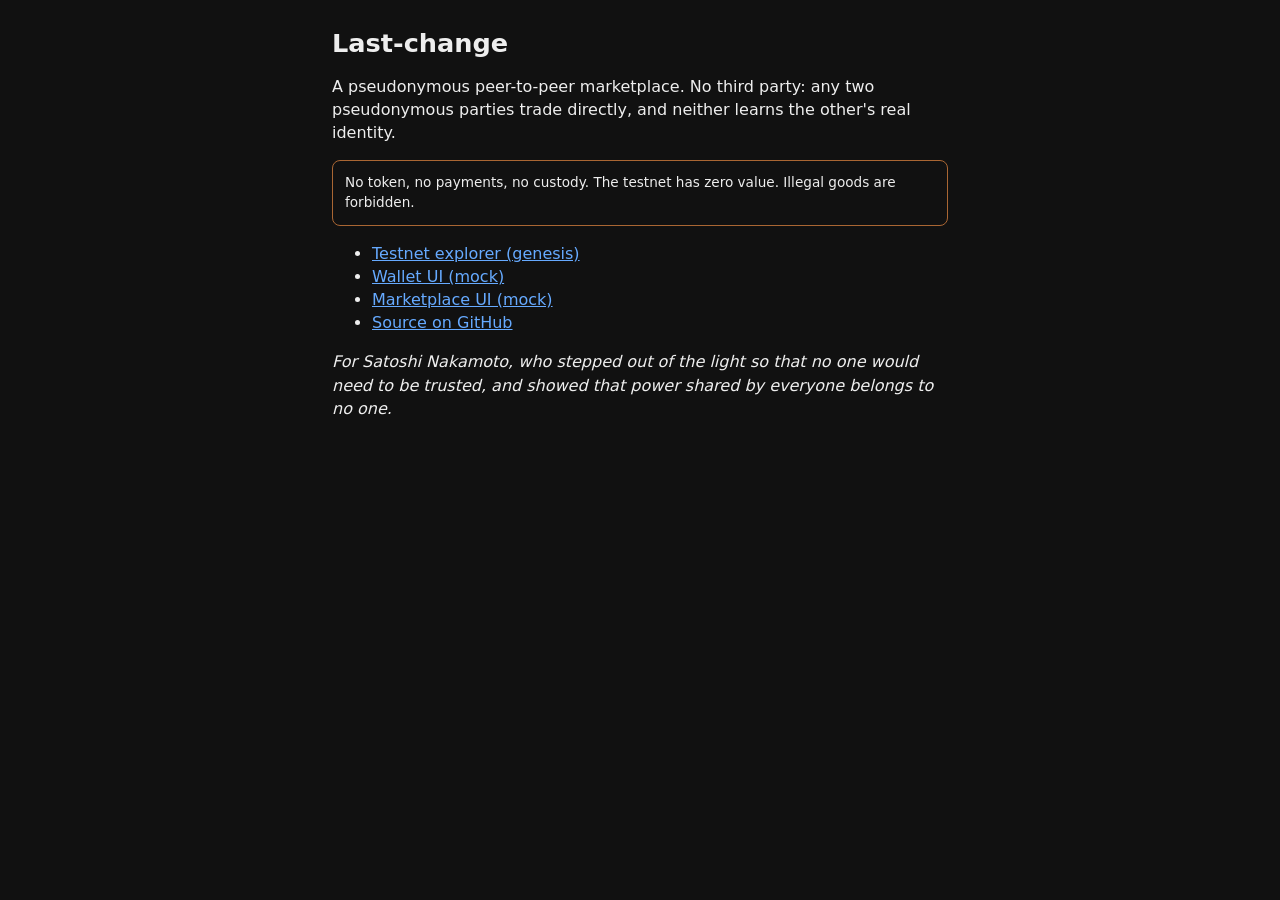
<file: site/index.html>
<!doctype html>
<html lang="en"><head><meta charset="utf-8"><meta name="viewport" content="width=device-width, initial-scale=1">
<title>Last-change</title><link rel="stylesheet" href="css/app.css"></head>
<body>
<h1>Last-change</h1>
<p>A pseudonymous peer-to-peer marketplace. No third party: any two pseudonymous parties trade directly, and neither learns the other's real identity.</p>
<p class="legal">No token, no payments, no custody. The testnet has zero value. Illegal goods are forbidden.</p>
<ul>
  <li><a href="explorer.html">Testnet explorer (genesis)</a></li>
  <li><a href="wallet.html">Wallet UI (mock)</a></li>
  <li><a href="ads.html">Marketplace UI (mock)</a></li>
  <li><a href="https://github.com/salnorin/Last-change">Source on GitHub</a></li>
</ul>
<p><em>For Satoshi Nakamoto, who stepped out of the light so that no one would need to be trusted, and showed that power shared by everyone belongs to no one.</em></p>
</body></html>
</file>
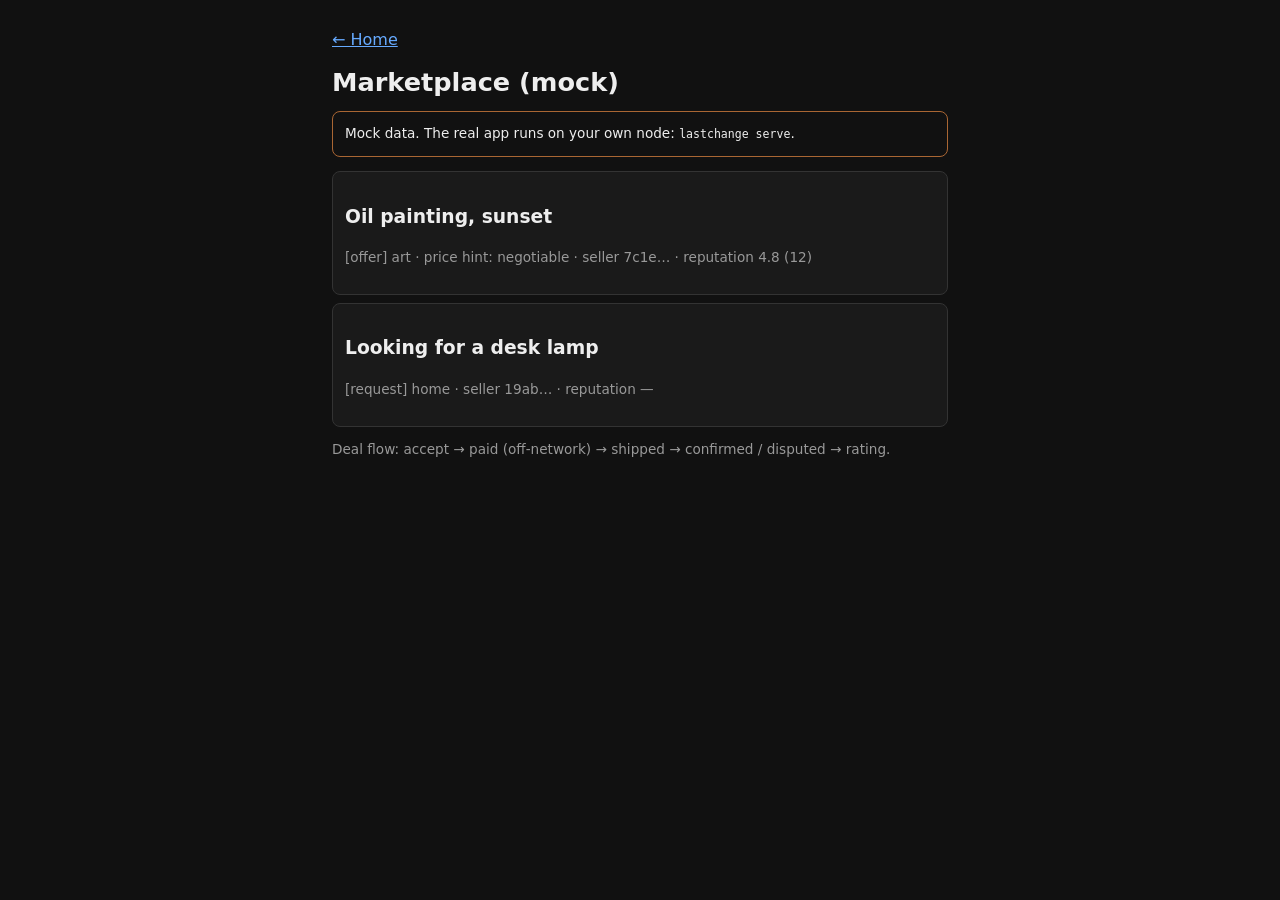
<file: site/ads.html>
<!doctype html>
<html lang="en"><head><meta charset="utf-8"><meta name="viewport" content="width=device-width, initial-scale=1">
<title>Marketplace (mock)</title><link rel="stylesheet" href="css/app.css"></head>
<body><p><a href="index.html">← Home</a></p><h1>Marketplace (mock)</h1>
<p class="legal">Mock data. The real app runs on your own node: <code>lastchange serve</code>.</p>
<article class="card"><h3>Oil painting, sunset</h3><p class="muted">[offer] art · price hint: negotiable · seller 7c1e… · reputation 4.8 (12)</p></article>
<article class="card"><h3>Looking for a desk lamp</h3><p class="muted">[request] home · seller 19ab… · reputation —</p></article>
<p class="muted">Deal flow: accept → paid (off-network) → shipped → confirmed / disputed → rating.</p></body></html>
</file>
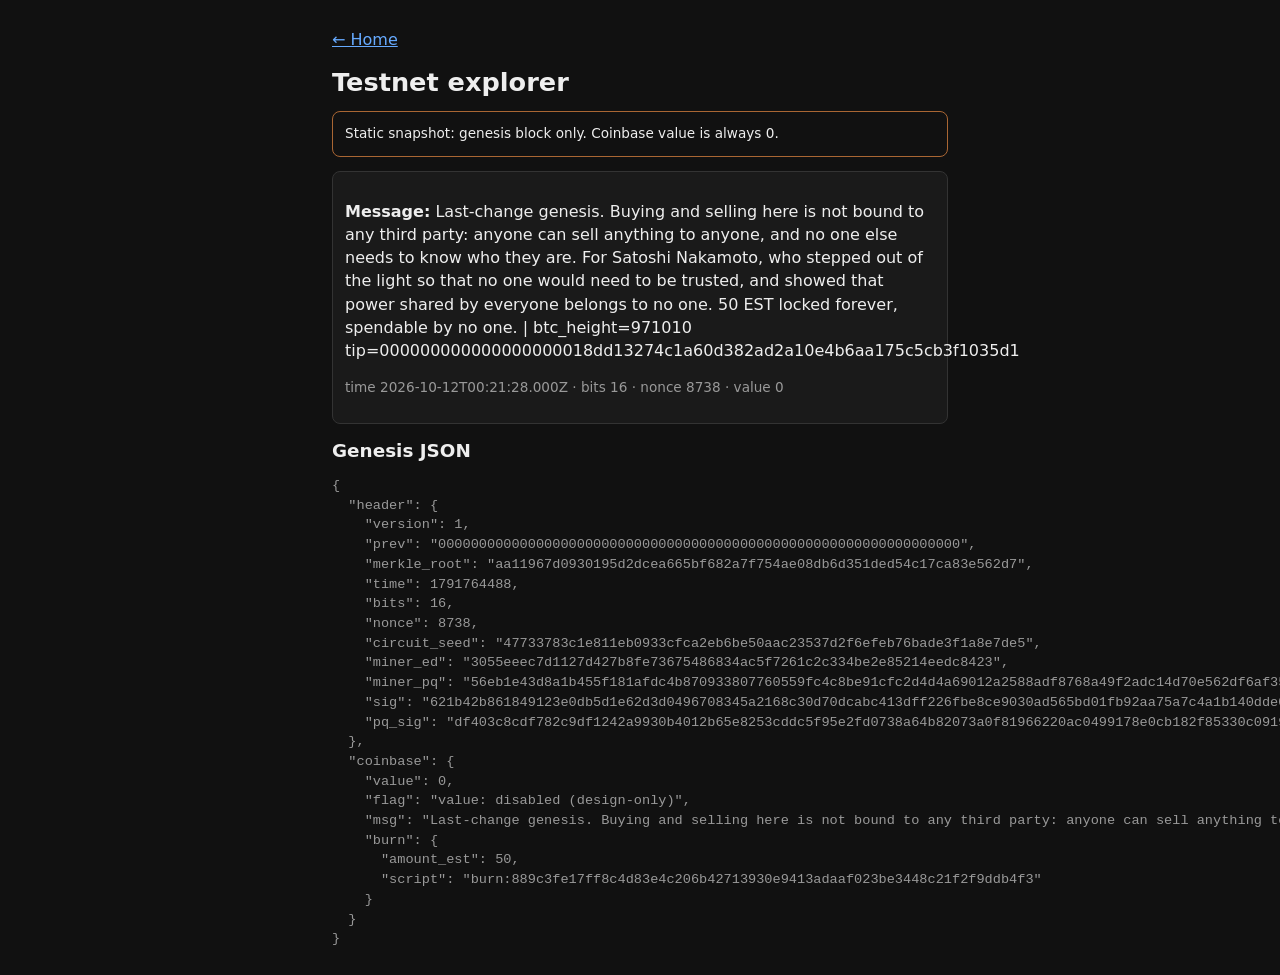
<file: site/explorer.html>
<!doctype html>
<html lang="en"><head><meta charset="utf-8"><meta name="viewport" content="width=device-width, initial-scale=1">
<title>Last-change explorer</title><link rel="stylesheet" href="css/app.css"><script type="module" src="explorer.js"></script></head>
<body><p><a href="index.html">← Home</a></p><h1>Testnet explorer</h1>
<p class="legal">Static snapshot: genesis block only. Coinbase value is always 0.</p>
<div id="summary" class="card">Loading…</div><h2>Genesis JSON</h2><pre id="json" class="muted"></pre></body></html>
</file>
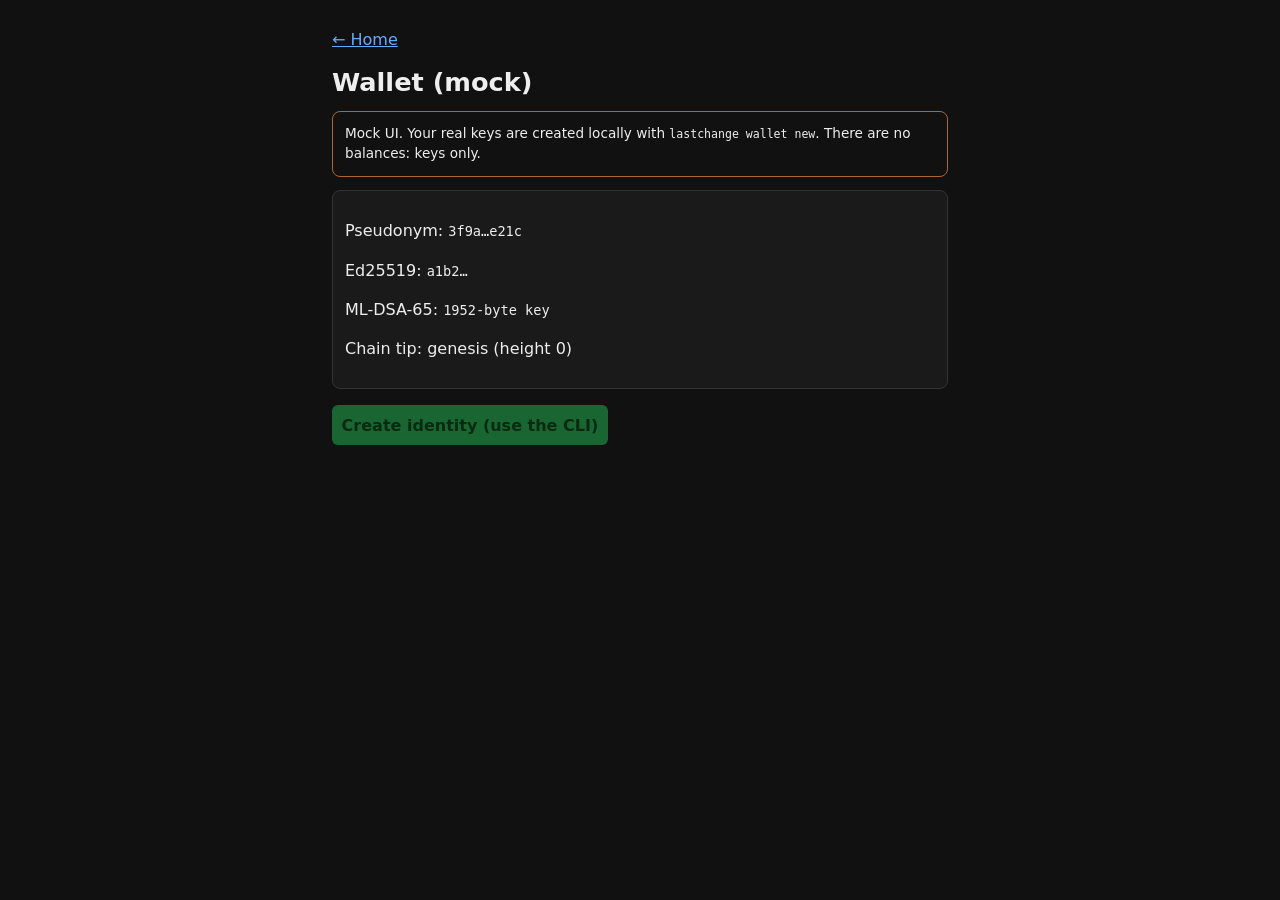
<file: site/wallet.html>
<!doctype html>
<html lang="en"><head><meta charset="utf-8"><meta name="viewport" content="width=device-width, initial-scale=1">
<title>Wallet (mock)</title><link rel="stylesheet" href="css/app.css"></head>
<body><p><a href="index.html">← Home</a></p><h1>Wallet (mock)</h1>
<p class="legal">Mock UI. Your real keys are created locally with <code>lastchange wallet new</code>. There are no balances: keys only.</p>
<div class="card"><p>Pseudonym: <code>3f9a…e21c</code></p><p>Ed25519: <code>a1b2…</code></p><p>ML-DSA-65: <code>1952-byte key</code></p><p>Chain tip: genesis (height 0)</p></div>
<p><button type="button" disabled>Create identity (use the CLI)</button></p></body></html>
</file>
<file: site/css/app.css>
:root {
  --bg: #111;
  --fg: #eee;
  --muted: #999;
  --card: #1a1a1a;
  --border: #333;
  --accent: #2b5;
  --warn: #a63;
  --focus: #6af;
  --radius: 8px;
  --space: 0.75rem;
  --max: 40rem;
}
* { box-sizing: border-box; }
html { font-size: 16px; }
body {
  font-family: system-ui, -apple-system, Segoe UI, Roboto, sans-serif;
  max-width: var(--max);
  margin: 0 auto;
  padding: var(--space);
  background: var(--bg);
  color: var(--fg);
  line-height: 1.45;
}
h1, h2 { line-height: 1.2; margin: 1rem 0 0.5rem; }
h1 { font-size: 1.6rem; }
h2 { font-size: 1.15rem; }
a { color: var(--focus); }
.legal {
  border: 1px solid var(--warn);
  padding: var(--space);
  border-radius: var(--radius);
  font-size: 0.85rem;
}
.muted { color: var(--muted); font-size: 0.85rem; }
code { word-break: break-all; font-size: 0.85em; }
.card {
  border: 1px solid var(--border);
  background: var(--card);
  border-radius: var(--radius);
  padding: var(--space);
  margin: 0.5rem 0;
}
.stack { display: flex; flex-direction: column; gap: 0.4rem; }
.row { display: flex; flex-wrap: wrap; gap: 0.4rem; align-items: center; }
label { font-size: 0.85rem; color: var(--muted); }
input, select, textarea, button {
  font: inherit;
  padding: 0.5rem 0.6rem;
  background: #222;
  color: var(--fg);
  border: 1px solid var(--border);
  border-radius: 6px;
  width: 100%;
  min-height: 2.5rem;
}
textarea { min-height: 4.5rem; resize: vertical; }
button {
  cursor: pointer;
  background: var(--accent);
  color: #041;
  border: none;
  font-weight: 600;
  width: auto;
  min-width: 7rem;
}
button.secondary { background: #333; color: var(--fg); }
button:focus-visible, input:focus-visible, select:focus-visible, textarea:focus-visible {
  outline: 2px solid var(--focus);
  outline-offset: 2px;
}
button:disabled { opacity: 0.5; cursor: not-allowed; }
#out {
  white-space: pre-wrap;
  background: #0a0a0a;
  border-radius: var(--radius);
  padding: var(--space);
  min-height: 2rem;
}
.sr-only {
  position: absolute; width: 1px; height: 1px; padding: 0; margin: -1px;
  overflow: hidden; clip: rect(0,0,0,0); border: 0;
}
@media (min-width: 640px) {
  .row > input, .row > select { width: auto; flex: 1; }
}
</file>
